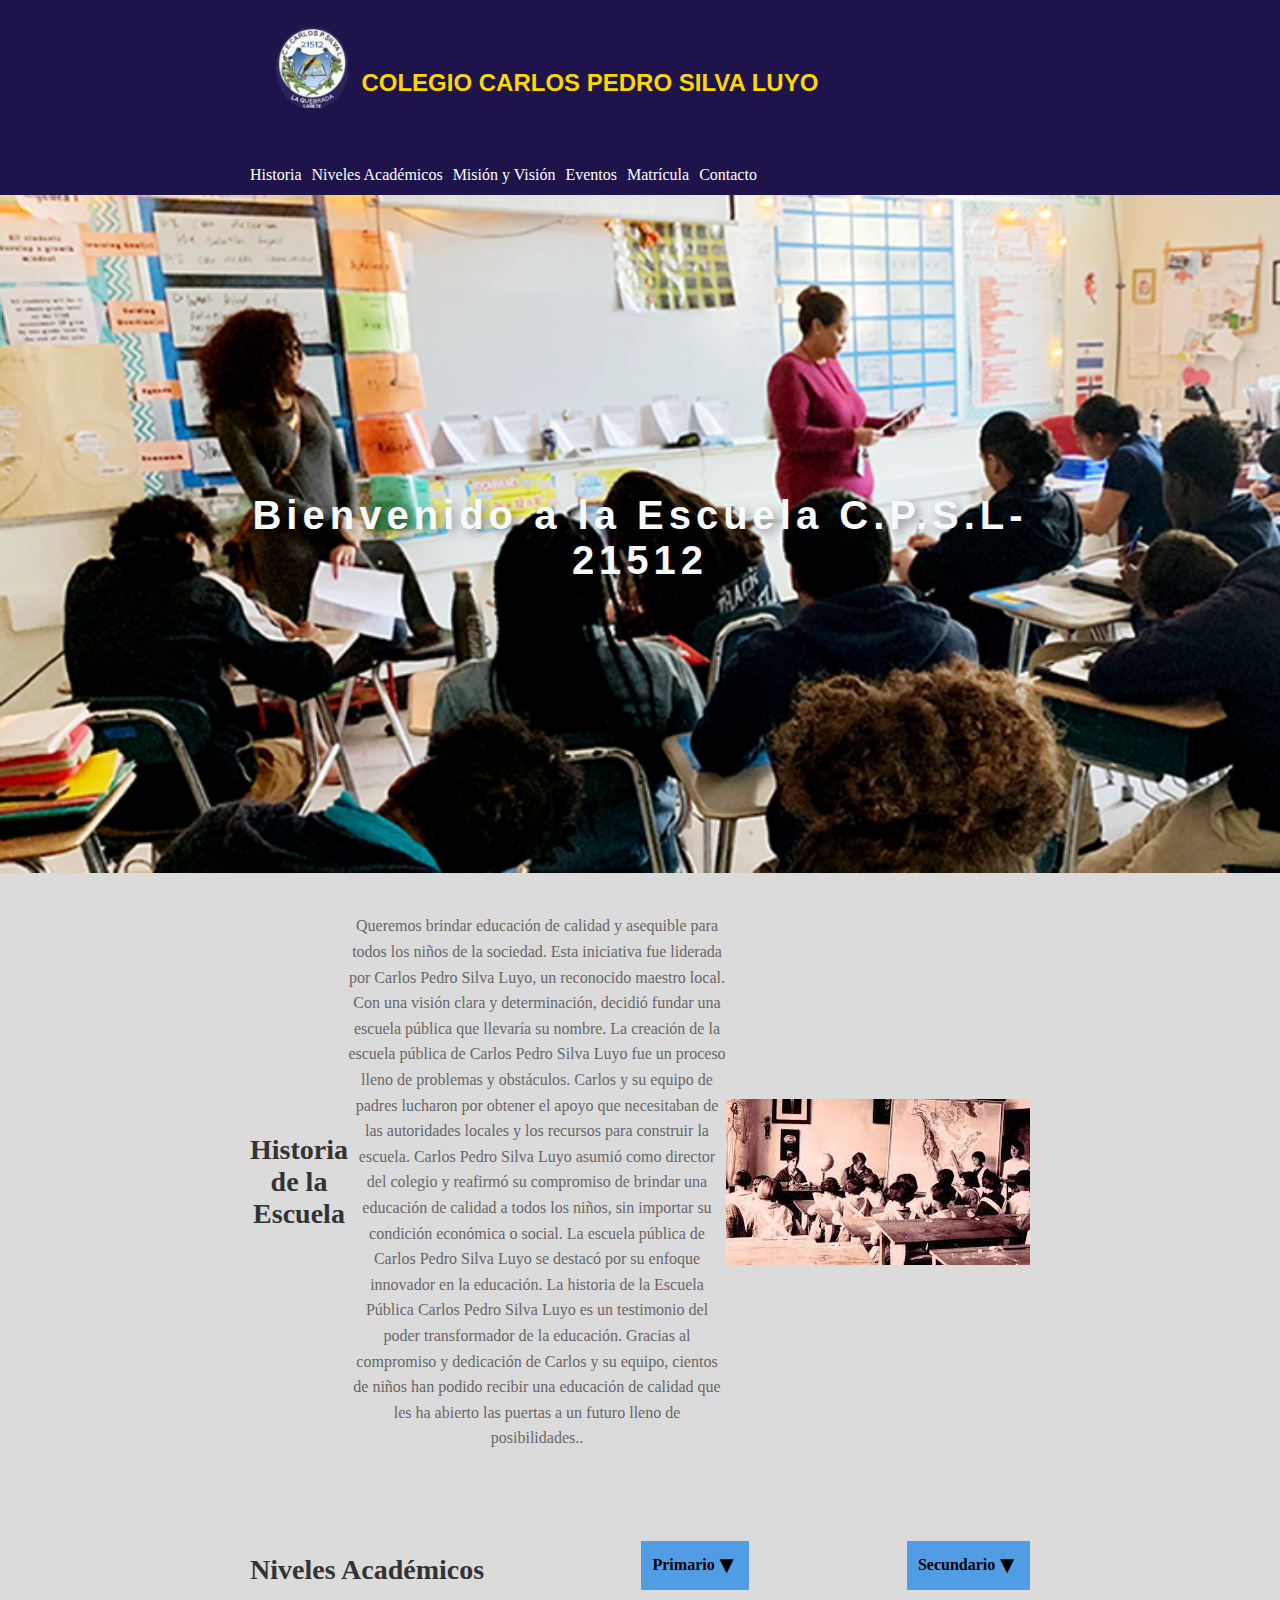
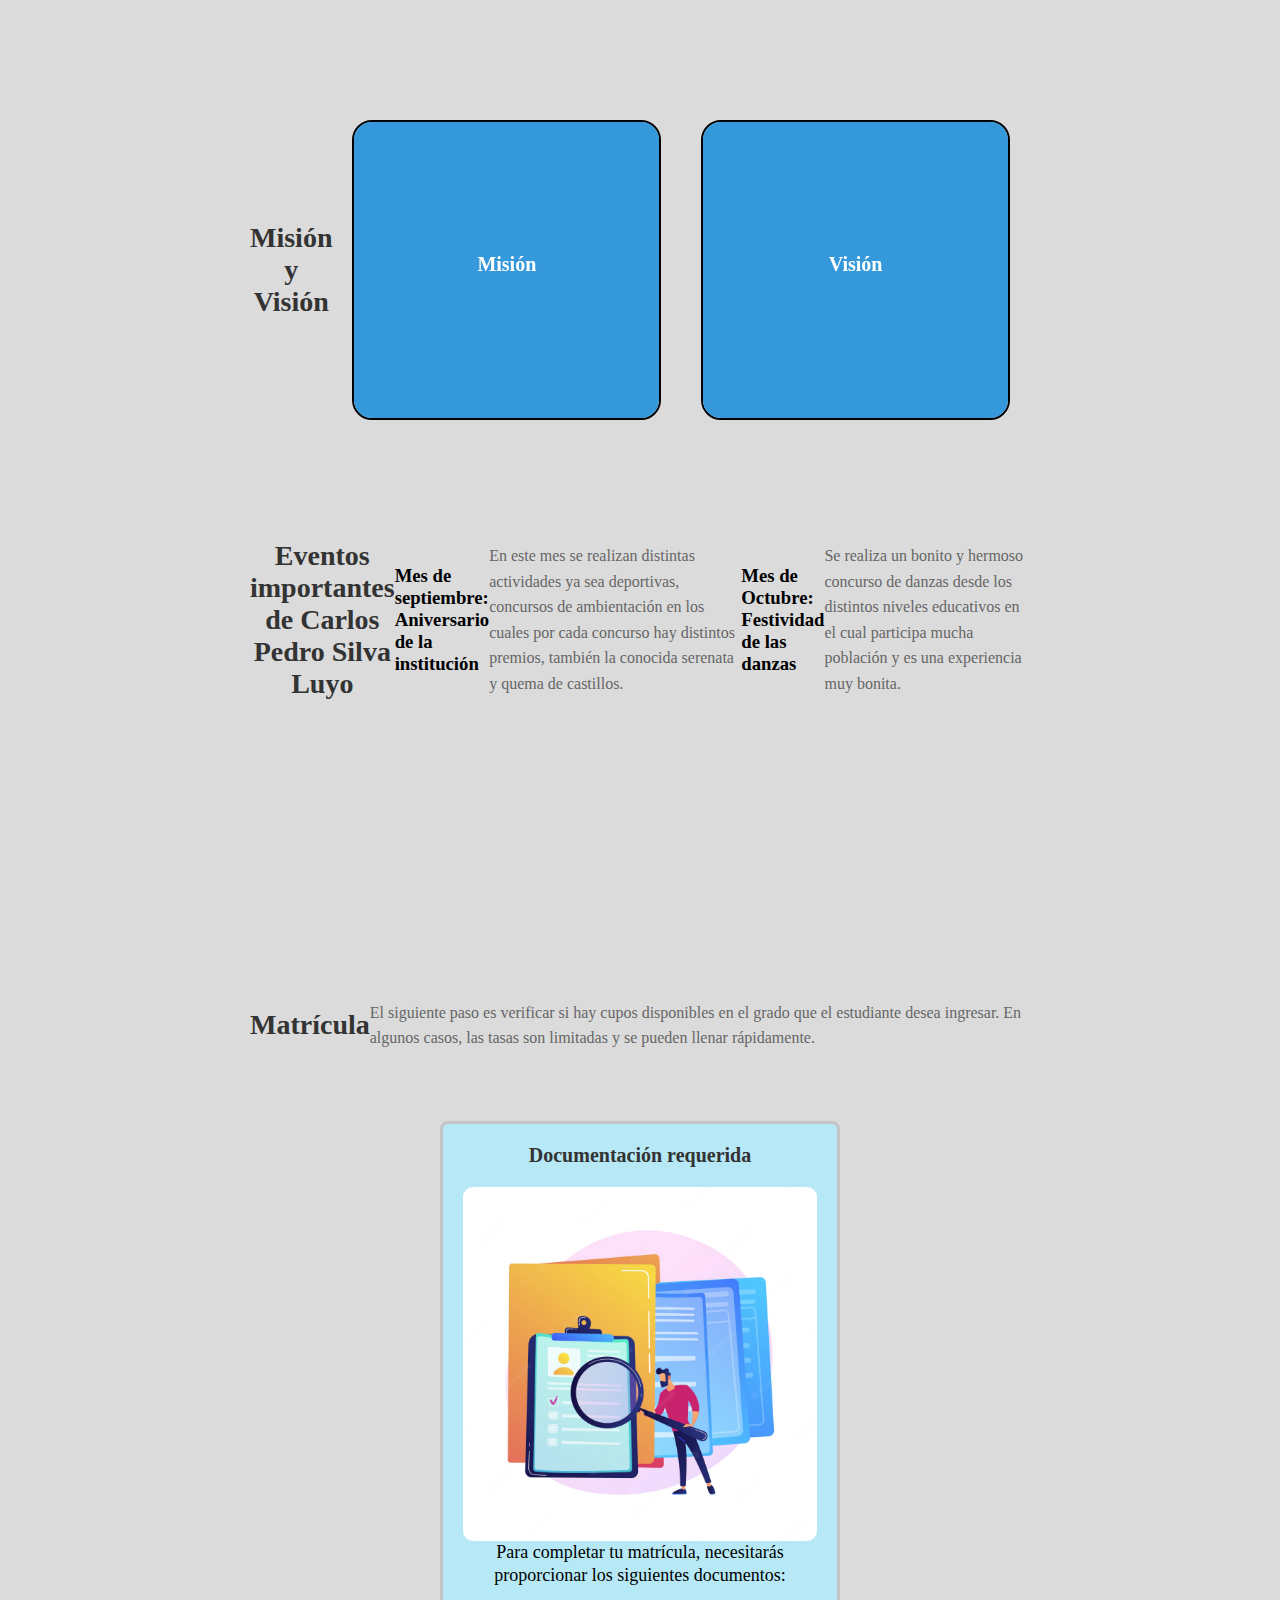
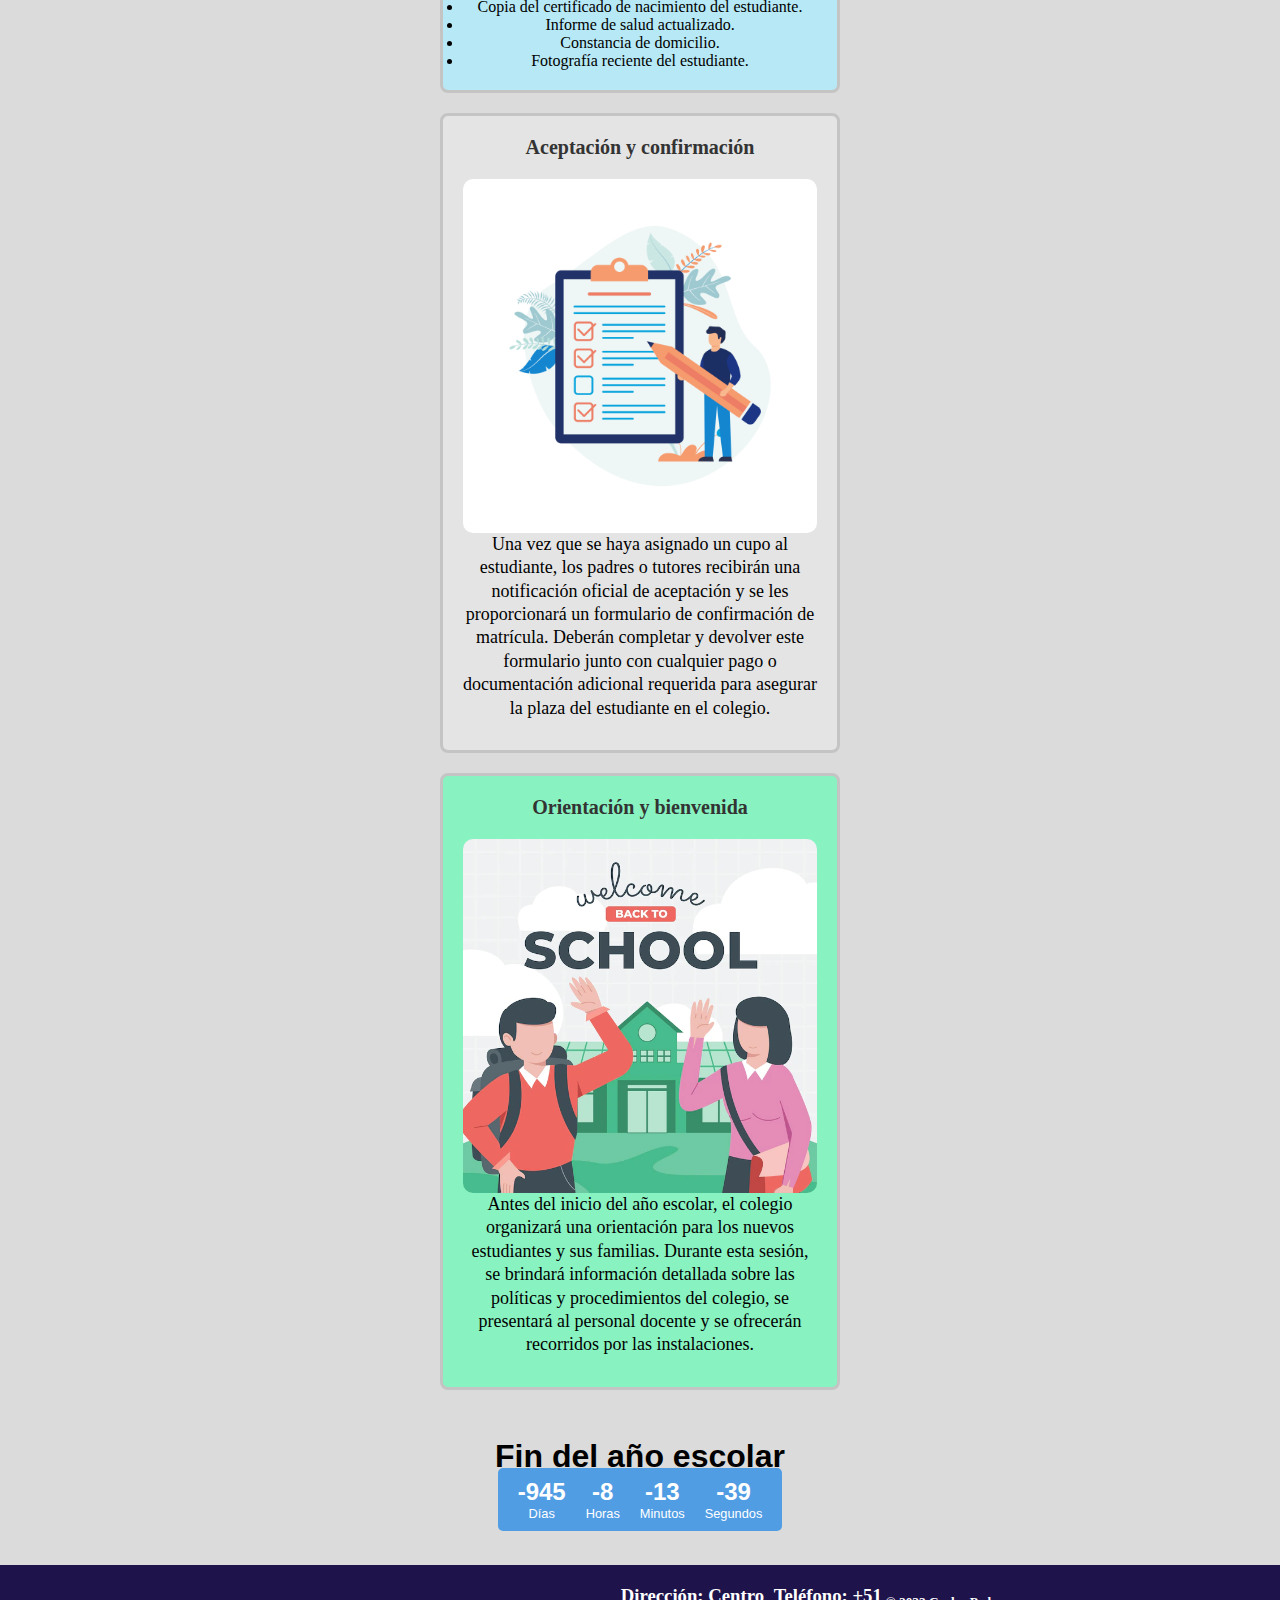
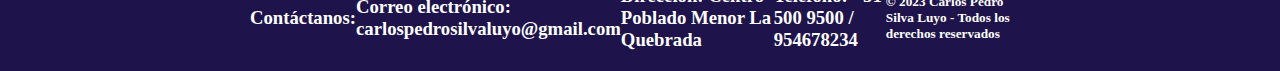
<file: T14_PaginaWeb-PSL/T14_PaginaWeb/index.html>
<!DOCTYPE html>
<html lang="es">
<head>
    <meta charset="UTF-8">
    <meta name="viewport" content="width=device-width, initial-scale=1.0">
    <link rel="stylesheet" type="text/css" href="styles.css">
    <link rel="icon" href="Img/Icon.jpg.png" type="image/png">
    <title>CPSL-21512</title>
</head>

<body>
    <nav>
        <div class="container">
        <div class="logo-container">
            <img  href =index.html src="Img/Icon.jpg.png" alt="img" class="logo">
        </div>
        <div class="title-container">
            <h1>COLEGIO CARLOS PEDRO SILVA LUYO</h1>
        </div>
    </div>
        <div class="container">
            <ul class="menu">
                <li><a href="Historia.html">Historia</a></li>
                <li><a href="#niveles">Niveles Académicos</a></li>
                <li><a href="#mision">Misión y Visión</a></li>
                <li><a href="#eventos">Eventos</a></li>
                <li><a href="#matricula">Matrícula</a></li>
                <li><a href="Contacto.html">Contacto</a></li>
            </ul>
        </div>
    </nav>
    
    

    <!-- Encabezado -->
<!-- Encabezado -->
<header class="hero">
    <div class="container">
        <h1>Bienvenido a la Escuela C.P.S.L-21512</h1>
        <p id="tipeo"></p>
    </div>
</header>


    <!-- Historia -->
    <section id="historia" class="section">
        <div class="container">
            <h2>Historia de la Escuela</h2>
            <p>Queremos brindar educación de calidad y asequible para todos los niños de la sociedad.
                Esta iniciativa fue liderada por Carlos Pedro Silva Luyo, un reconocido maestro local. Con una visión clara y determinación, decidió fundar una escuela pública que llevaría su nombre.   
                La creación de la escuela pública de Carlos Pedro Silva Luyo fue un proceso lleno de problemas y obstáculos. Carlos y su equipo de padres lucharon por obtener el apoyo que necesitaban de las autoridades locales y los recursos para construir la escuela.
                Carlos Pedro Silva Luyo asumió como director del colegio y reafirmó su compromiso de brindar una educación de calidad a todos los niños, sin importar su condición económica o social.
                La escuela pública de Carlos Pedro Silva Luyo se destacó por su enfoque innovador en la educación.
                La historia de la Escuela Pública Carlos Pedro Silva Luyo es un testimonio del poder transformador de la educación. Gracias al compromiso y dedicación de Carlos y su equipo, cientos de niños han podido recibir una educación de calidad que les ha abierto las puertas a un futuro lleno de posibilidades..</p>
            <img src="Img/historia.jpg" alt="Historia">
        </div>
    </section>

    <!-- Niveles Académicos -->
    <section id="niveles" class="section">
        <div class="container">
            <center><h2>Niveles Académicos</h2></center>
            <div class="acordeon">
                <h4>Primario
                    <span class="flecha">▼</span>
                </h4>
                <div class="contenido">
                <p>
                    Un colegio que ofrece educación en nivel primaria tiene como 
                    objetivo fundamental proporcionar a los estudiantes una base sólida 
                    y completa para su desarrollo académico y personal. En este nivel, se
                    busca fomentar la adquisición de habilidades fundamentales, como la 
                    lectura, la escritura, las matemáticas y las ciencias, mientras se promueve 
                    un ambiente de aprendizaje positivo y seguro. Además, se inculcan valores esenciales
                    como el respeto, la responsabilidad y la colaboración, que son fundamentales para
                    la formación de ciudadanos éticos.
                </p>
                </div>
            </div>              
            <div class="acordeon">
            <h4>Secundario
                <span class="flecha">▼</span>
            </h4>
            <div class="contenido">
            <p>
            En cuanto a la educación secundaria, el colegio busca llevar a los estudiantes un 
            paso más allá, proporcionando una educación más especializada y profunda. En este nivel, 
            se pretende ampliar el conocimiento en diversas áreas académicas y preparar a los estudiantes
            para desafíos académicos más rigurosos. Además, se promueve el desarrollo de habilidades
            de pensamiento crítico y resolución de problemas, preparando a los estudiantes para un futuro 
            en el que puedan tomar decisiones informadas y ser ciudadanos activos y responsables en la sociedad.
            </p>
        </div>
        </div>
    </section>

    <!-- Misión y Visión -->
        <section id="mision" class="section">
            <div class="container">
                <center><h2>Misión y Visión</h2></center>
                <div class="custom-card" onclick="flipCard(this)">
                    <div class="custom-card-inner">
                        <div class="custom-card-front">
                            <h4 class="card-title">Misión</h4>
                        </div>
                        <div class="custom-card-back">
                            <p class="card-text">Nuestra misión es proporcionar una educación de calidad y holística para los estudiantes de nivel primario y secundario. Nos comprometemos a fomentar el crecimiento académico, personal y social, brindándoles las herramientas y habilidades necesarias para alcanzar su máximo potencial.</p>
                        </div>
                    </div>
                </div>
        
                <div class="custom-card" onclick="flipCard(this)">
                    <div class="custom-card-inner">
                        <div class="custom-card-front">
                            <h4 class="card-title">Visión</h4>
                        </div>
                        <div class="custom-card-back">
                            <p class="card-text">Aspiramos a ser líderes en la educación de nivel primario y secundario, reconocidos por nuestra excelencia académica y nuestro compromiso con la formación integral de nuestros estudiantes. Visualizamos que nuestros graduados sean ciudadanos empoderados, capaces de enfrentar los desafíos del mundo.</p>
                        </div>
                    </div>
                </div>
            </div>
        </section>
        
        <!-- Eventos -->
        <div style="clear:both;"></div> <!-- Agregamos un elemento con clear:both; para evitar que las secciones se superpongan -->
        
        <section id="eventos" class="section">
            <div class="container">
                <center><h2>Eventos importantes de Carlos Pedro Silva Luyo</h2></center>
                <h3>Mes de septiembre: Aniversario de la institución</h3>
                <p>
                    En este mes se realizan distintas actividades ya sea deportivas, concursos de ambientación en los cuales por cada concurso hay distintos premios, también la conocida serenata y quema de castillos.
                </p>
                <h3>Mes de Octubre: Festividad de las danzas</h3>
                <p>
                    Se realiza un bonito y hermoso concurso de danzas desde los distintos niveles educativos en el cual participa mucha población y es una experiencia muy bonita.
                </p>
                <!-- Carrusel de imágenes -->
                <div id="imageCarousel" class="carousel">
                    <div class="image-container">
                        <img src="Img/imagen1.jpg" alt="Imagen 1">
                    </div>
                    <div class="image-container">
                        <img src="Img/imagen2.jpg" alt="Imagen 2">
                    </div>
                    <div class="image-container">
                        <img src="Img/imagen3.jpg" alt="Imagen 3">
                    </div>
                    <div class="image-container">
                        <img src="Img/imagen4.jpg" alt="Imagen 4">
                    </div>
                    <div class="image-container">
                        <img src="Img/imagen5.jpg" alt="Imagen 5">
                    </div>
                    <div class="image-container">
                        <img src="Img/imagen6.jpg" alt="Imagen 6">
                    </div>
                </div>
            </div>
        </section>
        
    

    <div style="margin-bottom: 200px;"></div>

    <!-- Matrícula -->
<section id="matricula" class="section">
    <div class="container">
        <center><h2>Matrícula</h2></center>
        <p>
            El siguiente paso es verificar si hay cupos disponibles en el grado que
            el estudiante desea ingresar. En algunos casos, las tasas son limitadas 
            y se pueden llenar rápidamente.
        </p>
    </div>
</section>

<!-- Documentación requerida -->
<section id="documentacion" class="card card-documentacion">
    <div class="card-content">
        <h2 class="card-title">Documentación requerida</h2>
        <img src="Img/documentacion.jpg" alt="documentacion" class="card-image">
        <p class="card-paragraph">
            Para completar tu matrícula, necesitarás proporcionar los siguientes documentos:
            
            <li>Copia del certificado de nacimiento del estudiante.</li>
            <li>Informe de salud actualizado.</li>
            <li>Constancia de domicilio.</li>
            <li>Fotografía reciente del estudiante.</li>
        </p>
    </div>
</section>

<!-- Aceptación y confirmación -->
<section id="aceptacion" class="card card-aceptacion">
    <div class="card-content">
        <h2 class="card-title">Aceptación y confirmación</h2>
        <img src="Img/aceptacion.jpg" alt="aceptacion" class="card-image">
        <p class="card-paragraph">
            Una vez que se haya asignado un cupo al estudiante, los padres o tutores recibirán
            una notificación oficial de aceptación y se les proporcionará un formulario de confirmación 
            de matrícula. Deberán completar y devolver este formulario junto con cualquier pago o documentación
            adicional requerida para asegurar la plaza del estudiante en el colegio.
        </p>
    </div>
</section>

<!-- Orientación y bienvenida -->
<section id="orientacion" class="card card-orientacion">
    <div class="card-content">
        <h2 class="card-title">Orientación y bienvenida</h2>
        <img src="Img/bienvenida.jpg" alt="bienvenida" class="card-image">
        <p class="card-paragraph">
            Antes del inicio del año escolar, el colegio organizará una orientación para los
            nuevos estudiantes y sus familias. Durante esta sesión, se brindará información 
            detallada sobre las políticas y procedimientos del colegio, se presentará al personal
            docente y se ofrecerán recorridos por las instalaciones.
        </p>
    </div>
</section>

    <section id="contador" class="section">     
    <!-- Contenedor para el contador regresivo -->
    <h1 id="fin">Fin del año escolar</h1>
        <div id="contador-container">
         <div id="contador-regresivo" class="reloj-digital">
      <!-- Los números del contador se generarán aquí -->
         </div>
        </div>
    </section>
    <!-- Footer -->
    <footer>
        <div class="container">
            <h3>Contáctanos:</h3>
            <h3>Correo electrónico: carlospedrosilvaluyo@gmail.com</h3>
            <h3>Dirección: Centro Poblado Menor La Quebrada</h3>
            <h3>Teléfono: +51 500 9500 / 954678234</h3>
            <h5>© 2023 Carlos Pedro Silva Luyo - Todos los derechos reservados</h5>
        </div>
    </footer>
    <script src="script.js"></script>
</body>
</html>
</file>
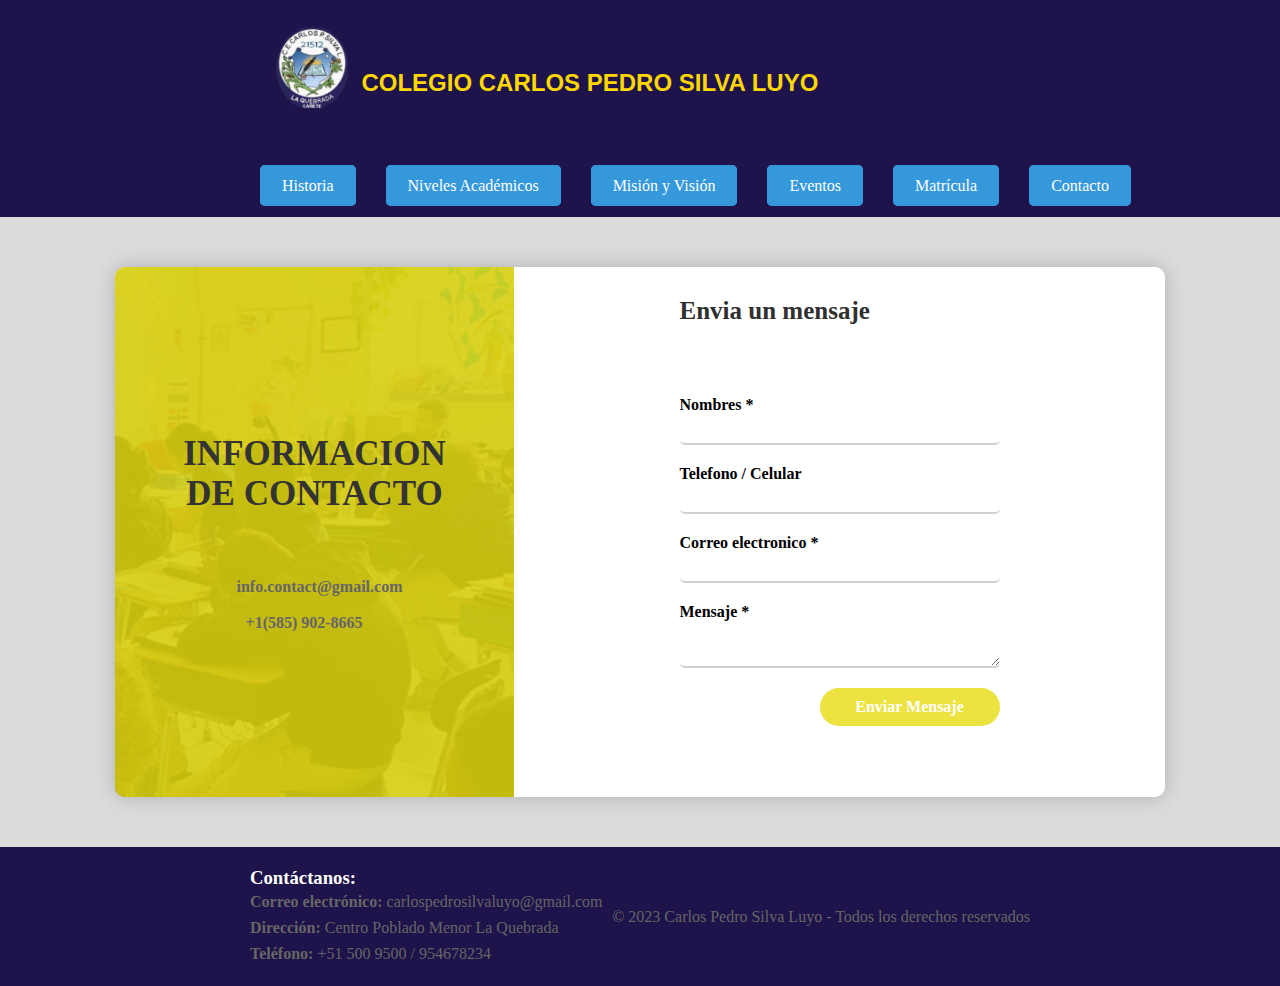
<file: T14_PaginaWeb-PSL/T14_PaginaWeb/Contacto.html>
<!DOCTYPE html>
<html lang="es">

<head>
    <meta charset="UTF-8">
    <meta name="viewport" content="width=device-width, initial-scale=1.0">
    <link rel="stylesheet" type="text/css" href="styles.css">
    <link rel="icon" href="Img/Icon.jpg.png" type="image/png">
    <title>CPSL-21512</title>
</head>

<body>
    <nav>
        <div class="container">
            <div class="logo-container">
                <img src="Img/Icon.jpg.png" alt="Logo" class="logo">
            </div>
            <div class="title-container">
                <h1>COLEGIO CARLOS PEDRO SILVA LUYO</h1>
            </div>
        </div>
        <div class="container">
            <ul class="menu">
                <li><a href="Historia.html" class="menu-button">Historia</a></li>
                <li><a href="#niveles" class="menu-button">Niveles Académicos</a></li>
                <li><a href="#mision" class="menu-button">Misión y Visión</a></li>
                <li><a href="#eventos" class="menu-button">Eventos</a></li>
                <li><a href="#matricula" class="menu-button">Matrícula</a></li>
                <li><a href="#contacto" class="menu-button">Contacto</a></li>
            </ul>
        </div>
    </nav>
    

    <!-- Formulario de Consulta
    <section id="contacto" class="section">
        <div class="container">
            <h2>Contacto</h2>
            <p>¿Tienes alguna pregunta? ¡Contáctanos!</p>
            <form action="#" method="post">
                <div class="form-group">
                    <label for="nombre">Nombre:</label>
                    <input type="text" id="nombre" name="nombre" required>
                </div>

                <div class="form-group">
                    <label for="apellido">Apellido:</label>
                    <input type="text" id="apellido" name="apellido" required>
                </div>

                <div class="form-group">
                    <label for="email">Email:</label>
                    <input type="email" id="email" name="email" required>
                </div>

                <div class="form-group">
                    <label for="mensaje">Mensaje:</label>
                    <textarea id="mensaje" name="mensaje" rows="4" required></textarea>
                </div>

                <button type="submit">Enviar</button>
            </form>
        </div>
    </section> -->

    <section class="form_wrap">

        <section class="cantact_info">
            <section class="info_title">
                <span class="fa fa-user-circle"></span>
                <h2>INFORMACION<br>DE CONTACTO</h2>
            </section>
            <section class="info_items">
                <p><span class="fa fa-envelope"></span> info.contact@gmail.com</p>
                <p><span class="fa fa-mobile"></span> +1(585) 902-8665</p>
            </section>
        </section>

        <form action="" class="form_contact">
            <h2>Envia un mensaje</h2>
            <div class="user_info">
                <label for="names">Nombres *</label>
                <input type="text" id="names">

                <label for="phone">Telefono / Celular</label>
                <input type="text" id="phone">

                <label for="email">Correo electronico *</label>
                <input type="text" id="email">

                <label for="mensaje">Mensaje *</label>
                <textarea id="mensaje"></textarea>

                <input type="button" value="Enviar Mensaje" id="btnSend">
            </div>
        </form>
    </section>
    <!-- Footer -->
    <footer>
        <div class="container">
            <div class="contact-info">
                <h3>Contáctanos:</h3>
                <p><strong>Correo electrónico:</strong> carlospedrosilvaluyo@gmail.com</p>
                <p><strong>Dirección:</strong> Centro Poblado Menor La Quebrada</p>
                <p><strong>Teléfono:</strong> +51 500 9500 / 954678234</p>
            </div>
            <div class="copyright">
                <p>&copy; 2023 Carlos Pedro Silva Luyo - Todos los derechos reservados</p>
            </div>  
        </div>
    </footer>
<script>
    $(document).ready(function(){

$('#btnSend').click(function(){

    var errores = '';

    // Validado Nombre ==============================
    if( $('#names').val() == '' ){
        errores += '<p>Escriba un nombre</p>';
        $('#names').css("border-bottom-color", "#F14B4B")
    } else{
        $('#names').css("border-bottom-color", "#d1d1d1")
    }

    // Validado Correo ==============================
    if( $('#email').val() == '' ){
        errores += '<p>Ingrese un correo</p>';
        $('#email').css("border-bottom-color", "#F14B4B")
    } else{
        $('#email').css("border-bottom-color", "#d1d1d1")
    }

    // Validado Mensaje ==============================
    if( $('#mensaje').val() == '' ){
        errores += '<p>Escriba un mensaje</p>';
        $('#mensaje').css("border-bottom-color", "#F14B4B")
    } else{
        $('#mensaje').css("border-bottom-color", "#d1d1d1")
    }

    // ENVIANDO MENSAJE ============================
    if( errores == '' == false){
        var mensajeModal = '<div class="modal_wrap">'+
                                '<div class="mensaje_modal">'+
                                    '<h3>Errores encontrados</h3>'+
                                    errores+
                                    '<span id="btnClose">Cerrar</span>'+
                                '</div>'+
                            '</div>'

        $('body').append(mensajeModal);
    }

    // CERRANDO MODAL ==============================
    $('#btnClose').click(function(){
        $('.modal_wrap').remove();
    });
});

});

</script>
</body>
</html>
</file>
<file: T14_PaginaWeb-PSL/T14_PaginaWeb/styles.css>
/* Estilos para la barra de navegación */

nav {
    background-color: #1E134A;
    color: gold;
    padding: 1px 0;
}

.container {
    display: flex;
    justify-content: space-between;
    align-items: center;
}

.logo-container {
    flex: 1;
    text-align: left;
}

.logo {
    width: 120px;
    margin: 10px;
}

.title-container {
    flex: 6;
    text-align: left;
}

h1 {
    color: gold;
    font-family: 'Jomolhari', sans-serif; /* Usamos 'Jomolhari' como primera opción y sans-serif como alternativa */
    font-size: 24px;
    margin-top: 8px;
}


/* Estilos para hacerlo responsive */
@media (max-width: 768px) {
    .container {
        flex-direction: column;
        text-align: center;
    }
    .logo-container,
    .title-container {
        flex: 1;
        text-align: center;
    }
    .logo {
        width: 100px;
    }
    h1 {
        font-size: 20px;
    }
}

/* Estilos generales */
body {
    font-family: Arial, sans-serif;
    margin: 0;
    padding: 0;
}

.container {
    max-width: 200px;
    margin: 0 auto;
    padding: 10px;
}

/* Navbar */
nav .container {
    display: flex;
    justify-content: space-between;
    align-items: center;
}


nav ul.menu {
    list-style: none;
    display: flex;
    gap: 10px;
}

nav ul.menu li a {
    text-decoration: none;
    color: #fff;
}

/* Estilo de la imagen de fondo */
.hero {
    background-image: url(Img/header.png);
    background-size: cover;
    text-align: center;
    padding: 280px 0; /* Agregado más espacio en la parte superior */
}


.hero h1 {
    position: relative;
    display: flex;
    letter-spacing: 5px;
    font-size: 40px;
    color: #f7fafd;
    font-weight: bold;
    text-shadow: 4px 4px 10px rgba(0, 0, 0, 0.4);
}

/* Estilo del texto en el encabezado */
.hero p {
    letter-spacing: 5px;
    color: #ffffff;
    font-weight: bold;
    text-shadow: 4px 4px 10px rgba(0, 0, 0, 0.18); /* Aplicar sombra de texto con bordes */
    font-size: 30px;
    font-family: system-ui, -apple-system, BlinkMacSystemFont, 'Segoe UI', Roboto, Oxygen, Ubuntu, Cantarell, 'Open Sans', 'Helvetica Neue', sans-serif;
}

/* Secciones */
.section {
    padding: 40px 0;
}

/* Estilos para el contenido de la historia y otros elementos */
.content {
    text-align: center;
}

.content h2 {
    font-size: 28px;
    color: #333;
    text-align: center;
}

.content p {
    font-size: 16px;
    color: #ffffff;
    line-height: 1.6;
    text-align: center;
}

/* Estilo para el carrusel */
.carousel {
    display: flex;
    max-width: 100%;
    margin: 0 auto;
    justify-items: flex-start;
}

/* Estilo para las imágenes */
.carousel img {
    width: 350px;
    height: auto;
    transition: opacity 0.5s ease-in-out;
    opacity: 0;
    position: absolute;
    border: 4px solid #3b82c4;
    border-radius: 10px;
}

/* Mostrar solo la imagen actual */
.carousel img.visible {
    opacity: 1;
}

/* Estilo general para las cards */
.card {
    border: 3px solid #c4c4c4;
    border-radius: 8px;
    margin-bottom: 20px; /* Separación de 20px entre las cards */
    overflow: hidden;
    background-color: #fff;
    display: flex;
    justify-content: center;
    width: 50%;
    max-width: 400px;
    margin: 0 auto;
    flex-direction: column;
    text-align: center;
    padding: 20px;
    margin-top: 20px;
}

/* Estilo específico para la card de Matrícula */
.card-documentacion {
    background-color: #b6e8f5;
}

/* Estilo específico para la card de Aceptación y confirmación */
.card-aceptacion {
    background-color: #e4e4e4; /* Color de fondo diferente */
}

/* Estilo específico para la card de Orientación y bienvenida */
.card-orientacion {
    background-color: #88f3c1;
}

/* Estilo de los títulos de las cards */
.card-title {
    font-size: 20px;
    margin-bottom: 10px;
}

/* Estilo de los párrafos de las cards */
.card-paragraph {
    font-size: 18px;
    line-height: 1.3;
    margin-bottom: 10px;
    color: #000000;
}

/* Estilo de las imágenes de las cards */
.card-image {
    max-width: 100%;
    height: auto;
    display: block;
    margin-top: 20px;
    border-radius: 10px;
}

/* Estilos para el contenedor del contador */
#contador-container {
    display: flex;
    flex-direction: column;
    justify-content: center;
    align-items: center;
    height: 50px;
}

/* Estilos para el reloj digital */
.reloj-digital {
    display: flex;
    justify-content: center;
    align-items: center;
    font-family: "Arial", sans-serif;
    font-size: 2rem;
    color: #fff;
    background-color: #519de4;
    border-radius: 5px;
    padding: 10px;
    margin-bottom: 1px;
}

/* Estilos para los números en el reloj digital */
.reloj-digital .contador-item {
    margin: 0 10px;
    text-align: center;
}

.reloj-digital .contador-item span {
    display: block;
    font-size: 1.5rem;
    font-weight: bold;
}

.reloj-digital .contador-item span:last-child {
    font-size: 0.8rem;
    font-weight: normal;
}

#fin {
    text-align: center;
    color: #000000;
    font-size: 2rem;
}

/* Footer */
footer {
    background-color: #1E134A;
    color: #fff;
    text-align: left;
    padding: 10px 0;
}

/* Barra de navegación pegajosa */
.sticky {
    position: fixed;
    top: 0;
    left: 0;
    width: 100%;
    background-color: #333;
    box-shadow: 0px 2px 5px rgba(0, 0, 0, 0.1);
    z-index: 1000;
}

/* Estilos para la sección de historia */
#historia {
    padding: 30px; /* Espacio interior */
    text-align: center; /* Alineación del contenido */
}

.container {
    max-width: 800px; /* Ancho máximo del contenido */
    margin: 0 auto; /* Centrar en el medio de la página */
}

h2 {
    font-size: 28px; /* Tamaño de fuente para el encabezado */
    color: #333; /* Color del texto del encabezado */
}

p {
    font-size: 16px; /* Tamaño de fuente para el texto */
    color: #666; /* Color del texto */
    line-height: 1.6; /* Espaciado entre líneas */
}

img {
    max-width: 100%; /* Hacer que la imagen sea receptiva */
}

/* Animación JavaScript para la imagen */
img:hover {
    transform: scale(1.1); /* Escala la imagen al pasar el cursor sobre ella */
    transition: transform 0.3s ease; /* Transición suave de la animación */
}

/* Formulario de Consulta */
form {
    display: grid;
    gap: 20px;
    max-width: 400px;
    margin: 0 auto;
}

label {
    font-size: 16px;
}

input[type="text"],
input[type="email"],
textarea {
    width: 100%;
    padding: 10px;
    border: 1px solid #ccc;
    border-radius: 5px;
}

button {
    background-color: #333;
    color: #fff;
    border: none;
    padding: 10px 20px;
    border-radius: 5px;
    cursor: pointer;
}

button:hover {
    background-color: #555;
}

/*acordeon*/

.acordeon {
    border: 1px solid #519de4;
    margin-bottom: 10px;
    overflow: hidden;
  }
  
  .acordeon h4 {
    background-color: #519de4;
    padding: 10px;
    margin: 0;
    cursor: pointer;
    display: flex;
    justify-content: space-between;
    align-items: center;
  }
  
  .acordeon .flecha {
    font-size: 1.5em; /* Tamaño de la flecha */
    color: #000000;
    transform: rotate(0deg); /* Flecha hacia abajo por defecto */
    transition: transform 0.2s ease-in-out; /* Transición suave */
  }
  
  .acordeon.active .flecha {
    transform: rotate(180deg); /* Girar la flecha hacia arriba cuando esté abierto */
  }
  
  .acordeon .contenido {
    padding: 10px;
    display: none;
    background-color: #ffffff;
  }
  
  .acordeon.active .contenido {
    display: block;
  }
  
  /*Cards*/
  .custom-card {
    width: 800px; /* Aumentamos el ancho de la tarjeta */
    height: 300px; /* Aumentamos la altura de la tarjeta */
    perspective: 1000px;
    margin: 20px;
    float: left;
    cursor: pointer;
    overflow: hidden;
    border-radius: 20px;
    border: 2px solid #000000;
}

.custom-card-inner {
    width: 100%;
    height: 100%;
    transform-style: preserve-3d;
    transition: transform 0.5s;
}

.custom-card:hover .custom-card-inner {
    transform: rotateY(180deg);
}

.custom-card-front,
.custom-card-back {
    width: 100%;
    height: 100%;
    position: absolute;
    backface-visibility: hidden;
    display: flex;
    flex-direction: column;
    justify-content: center;
    align-items: center;
    padding: 20px;
    box-shadow: 0 4px 8px rgba(0, 0, 0, 0.2);
    background-color: #3498db;
    color: #fff;
    overflow: hidden;
    text-align: center;
}

.custom-card-back {
    transform: rotateY(180deg);
    background-color: #ffffff;
}

.card-title {
    font-size: 20px;
    margin-bottom: 10px;
}

.card-text {
    font-size: 14px;
    padding: 0 20px;
    border-left: 20px solid transparent;
    border-right: 20px solid transparent; 
}



@font-face {
    font-family: 'FontAwesome';
    src: url('../fonts/fontawesome-webfont.eot?v=4.7.0');
    src: url('../fonts/fontawesome-webfont.eot?#iefix&v=4.7.0') format('embedded-opentype'), url('../fonts/fontawesome-webfont.woff2?v=4.7.0') format('woff2'), url('../fonts/fontawesome-webfont.woff?v=4.7.0') format('woff'), url('../fonts/fontawesome-webfont.ttf?v=4.7.0') format('truetype'), url('../fonts/fontawesome-webfont.svg?v=4.7.0#fontawesomeregular') format('svg');
    font-weight: normal;
    font-style: normal;
  }
  
  *{
      margin: 0;
      padding: 0;
      box-sizing:border-box;
  }
  
  :focus{
      outline: none;
  }
  
  body{
      background: #DBDBDB;
      font-family: 'Open sans';
  }
  
  /* FORMULARIO =================================== */
  
  .form_wrap{
      width: 1050px;
      height: 530px;
      margin: 50px auto;
      display: flex;
  
      background: #fff;
      border-radius: 10px;
      overflow: hidden;
      box-shadow: 0px 0px 20px rgba(0, 0, 0, 0.2);
  }
  
  /* Informacion de Contacto*/
  
  .cantact_info::before{
      content: '';
      width: 100%;
      height: 100%;
  
      position: absolute;
      top: 0;
      left: 0;
  
      background: #d8ce10;
      opacity: 0.9;
  }
  
  .cantact_info{
      width: 38%;
      position: relative;
  
      display: flex;
      flex-direction: column;
      align-items: center;
      justify-content: center;
  
      background-image: url('../T14_PaginaWeb/Img/header.png');
      background-size: cover;
      background-position: center center;
  
  }
  
  .info_title,
  .info_items{
      position: relative;
      z-index: 2;
      color: #fff;
  }
  
  .info_title{
      margin-bottom: 60px;
  }
  
  .info_title span{
      font-size: 100px;
      display: block;
      text-align: center;
      margin-bottom: 15px;
  }
  
  .info_title h2{
      font-size: 35px;
      text-align: center;
  }
  
  .info_items p{
      display: flex;
      align-items: center;
  
      font-size: 16px;
      font-weight: 600;
      margin-bottom: 10px;
  }
  
  .info_items p:nth-child(1) span{
      font-size: 30px;
      margin-right: 10px;
  }
  
  .info_items p:nth-child(2) span{
      font-size: 50px;
      margin-right: 15px;
      margin-left: 4px;
  }
  
  
  /* Formulario de contacto*/
  form.form_contact{
      width: 62%;
      padding: 30px 40px;
  }
  
  form.form_contact h2{
      font-size: 25px;
      font-weight: 600;
      color: #303030;
      margin-bottom: 30px;
  }
  
  form.form_contact .user_info{
      display: flex;
      flex-direction: column;
  }
  
  form.form_contact label{
      font-weight: 600;
  }
  
  form.form_contact input,
  form.form_contact textarea{
      width: 100%;
      padding: 8px 0px 5px;
      margin-bottom: 20px;
  
      border: none;
      border-bottom: 2px solid #D1D1D1;
  
      font-family: 'Open sans';
      color: #5A5A5A;
      font-size: 14px;
      font-weight: 400;
  }
  
  form.form_contact textarea{
      max-width: 100%;
      min-width: 100%;
      max-height: 90px;
  }
  
  form.form_contact input[type="button"]{
      width: 180px;
      background: #ece340;
      padding: 10px;
      border: none;
      border-radius: 25px;
  
      align-self: flex-end;
  
      color: #fff;
      font-family: 'Open sans';
      font-size: 16px;
      font-weight: 600;
      cursor: pointer;
  }
  
  form.form_contact input[type="button"]:hover{
      background: #3371B6;
  }
  
  /* Ventana de errores*/
  .modal_wrap{
      width: 100%;
      height: 100vh;
      background: rgba(0,0,0,0.7);
  
      position: fixed;
      top: 0;
      left: 0;
      z-index: 3;
  
      display: flex;
      justify-content: center;
      align-items: center;
  }
  
  .mensaje_modal{
      background: #fff;
      box-shadow: 0px 0px 15px rgba(0,0,0,0.5);
      width: 400px;
      padding: 30px 20px 15px;
  }
  
  .mensaje_modal h3{
      text-align: center;
      font-family: 'Ubuntu';
      font-size: 20px;
      font-weight: 400;
  }
  
  .mensaje_modal h3:after{
      content: '';
      display: block;
      width: 100%;
      height: 1px;
      background: #C5C5C5;
      margin: 10px 0px 15px;
  }
  
  .mensaje_modal p{
      font-size: 16px;
      color: #606060;
  }
  
  .mensaje_modal p:before{
      content: "\f00d";
      font-family: FontAwesome;
      display: inline-block;
      color: #E25151;
      margin-right: 8px;
  }
  
  #btnClose{
      display: inline-block;
      padding: 3px 10px;
      margin-top: 10px;
  
      background: #E25151;
      color: #fff;
      border: 2px solid #B14141;
      cursor: pointer;
  
      float: right;
  }
  

  /* Estilos para el menú */
.menu {
    list-style: none;
    padding: 0;
    display: flex;
    justify-content: center;
    align-items: center;
}

.menu-button {
    margin: 0 10px;
    text-align: center; /* Alinea el texto al centro */
    line-height: 40px; /* Alinea verticalmente el texto en el centro */
    text-decoration: none;
    border: 2px solid #3498db; /* Borde del botón */
    padding: 10px 20px;
    background-color: #3498db; /* Color de fondo del botón */
    color: #fff; /* Color del texto */
    border-radius: 5px;
    transition: background-color 0.3s;
    white-space: nowrap; /* Evita que el texto se divida en varias líneas */
}

.menu-button:hover {
    background-color: #2980b9; /* Cambia el color de fondo al pasar el cursor sobre el botón */
}
</file>
